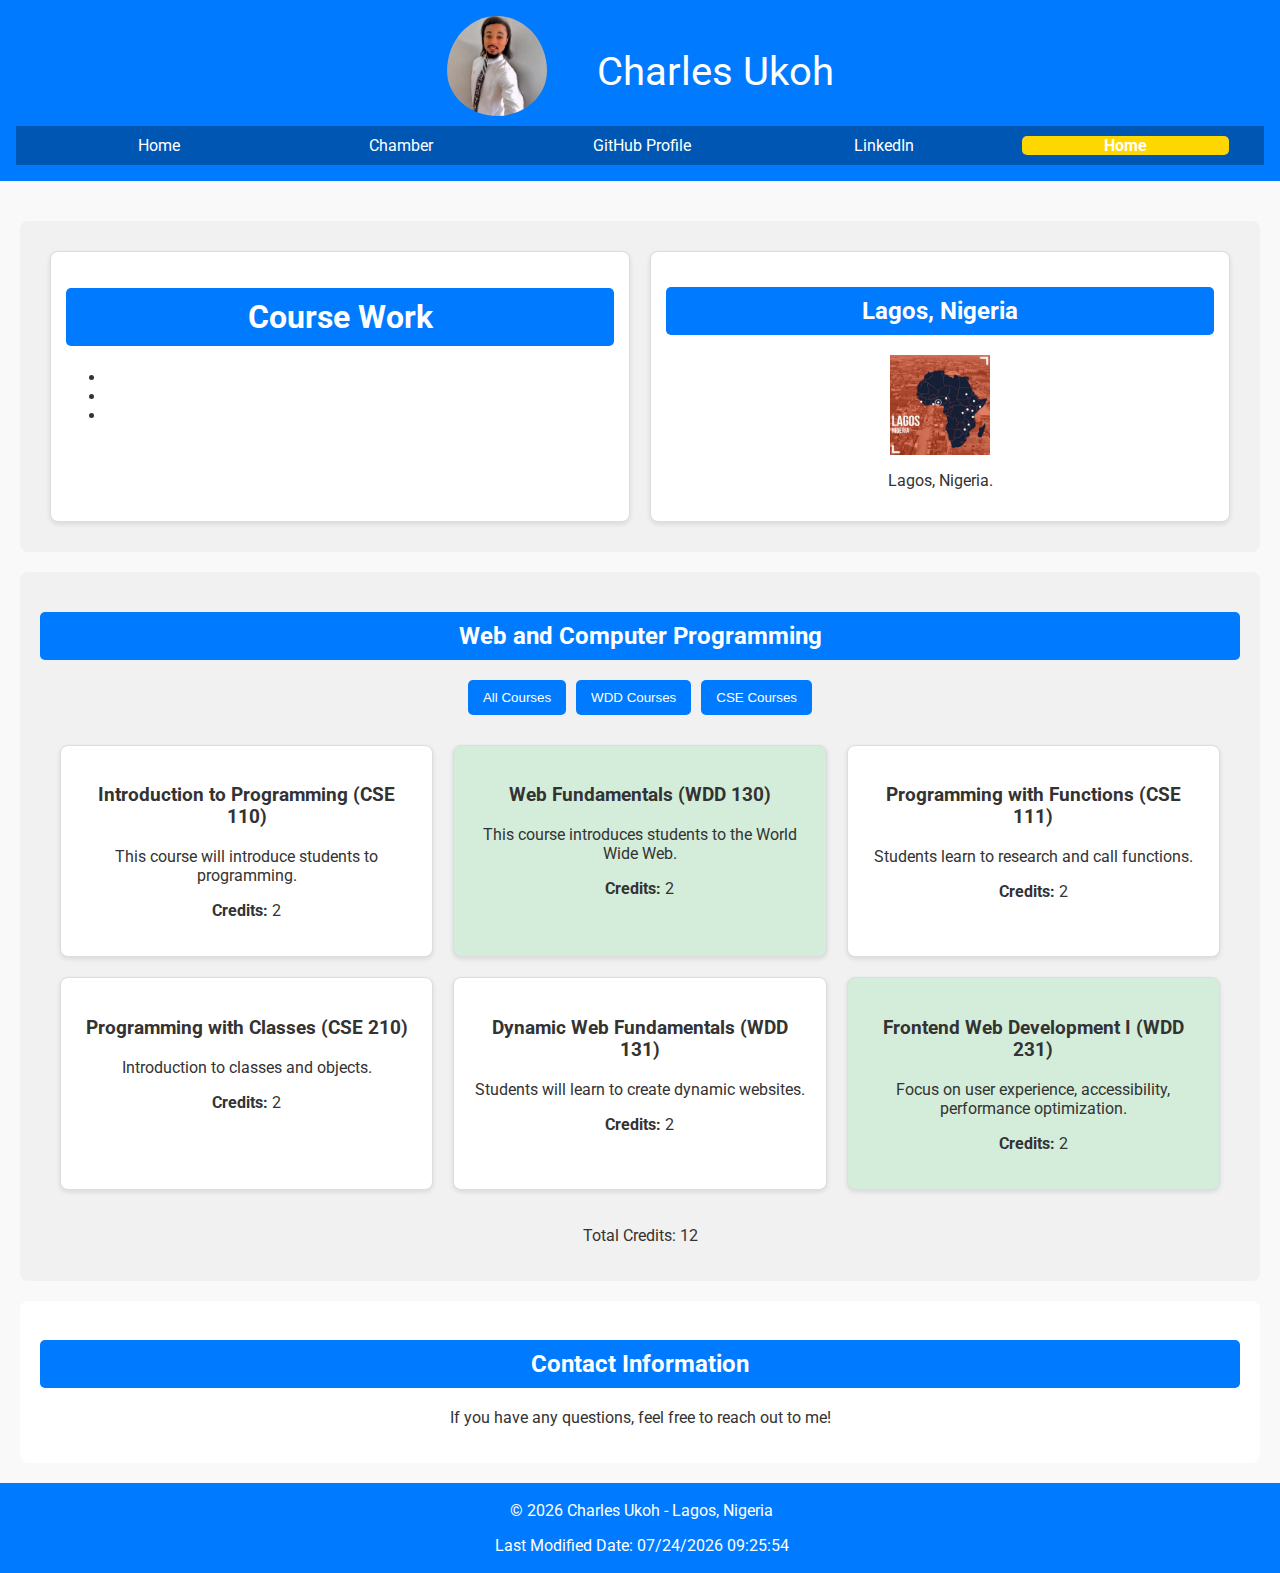
<file: index.html>
<!DOCTYPE html>
<html lang="en">
<head>
    <meta charset="UTF-8">
    <meta name="viewport" content="width=device-width, initial-scale=1.0">
    <meta name="description" content="Course Home Page for Web and Computer Programming Certificate">
    <meta name="author" content="Charles Ukoh">
    
    <!-- Open Graph Meta Tags -->
    <meta property="og:title" content="Course Work - WDD231">
    <meta property="og:type" content="website">
    <meta property="og:image" content="https://epicemrys.github.io/wdd231/images/home-lagos-nigeria.jpg">
    <meta property="og:url" content="https://epicemrys.github.io/wdd231/">

    <title>Course Work - WDD231</title>
    <link href="https://fonts.googleapis.com/css2?family=Roboto:wght@400;700&family=Open+Sans:wght@400;700&display=swap" rel="stylesheet">
    <link rel="stylesheet" href="styles/course.css">
    <link rel="icon" href="favicon.ico">
    <script src="scripts/course.js" defer></script>
</head>
<body>
    <header>
        <div class="header-content">
            <img src="images/charles-ukoh.jpg" alt="Picture of Charles Ukoh" class="profile-image">
            <span class="name">Charles Ukoh</span>
        </div>
        <nav id="navbar">
            <div class="hamburger" id="hamburger" aria-label="Toggle menu" onclick="toggleMenu()">
                &#9776; <!-- Hamburger icon -->
            </div>
            <ul class="menu" id="menu">
                <li><a href="#">Home</a></li>
                <li><a href="https://www.chamberofcommerce.com">Chamber</a></li>
                <li><a href="https://github.com/epicemrys">GitHub Profile</a></li>
                <li><a href="https://linkedin.com/in/charlesukoh">LinkedIn</a></li>
                <li><a href="#" title="Home" class="active">Home</a></li> <!-- Active link -->
            </ul>
        </nav>
    </header>

    <main>
        <section class="flex-container">
            <div class="course-work-container">
                <h1>Course Work</h1>
                <ul>
                    <li></li>
                    <li></li>
                    <li></li>
                </ul>
            </div>

            <div class="lagos-container">
                <h2>Lagos, Nigeria</h2>
                <img src="images/lagos-nigeria.jpg" alt="Beautiful view of Lagos, Nigeria" class="lagos-image">
                <p>Lagos, Nigeria.</p>
            </div>
        </section>
        
        <section>
            <h2>Web and Computer Programming</h2>
            <div id="filter-buttons">
                <button onclick="filterCourses('all')">All Courses</button>
                <button onclick="filterCourses('WDD')">WDD Courses</button>
                <button onclick="filterCourses('CSE')">CSE Courses</button>
            </div>
            <div id="course-list"></div>
            <p id="total-credits"></p>
        </section>

        <section class="footer-info">
            <h2>Contact Information</h2>
            <p>If you have any questions, feel free to reach out to me!</p>
        </section>
    </main>

    <footer>
        <p>&copy; <span id="currentyear"></span> Charles Ukoh - Lagos, Nigeria</p>
        <p id="lastModifiedLabel">Last Modified Date: <span id="lastModified"></span></p>
    </footer>

    <!-- Modal for displaying course details -->
    <dialog id="course-details"></dialog>
</body>
</html>
</file>
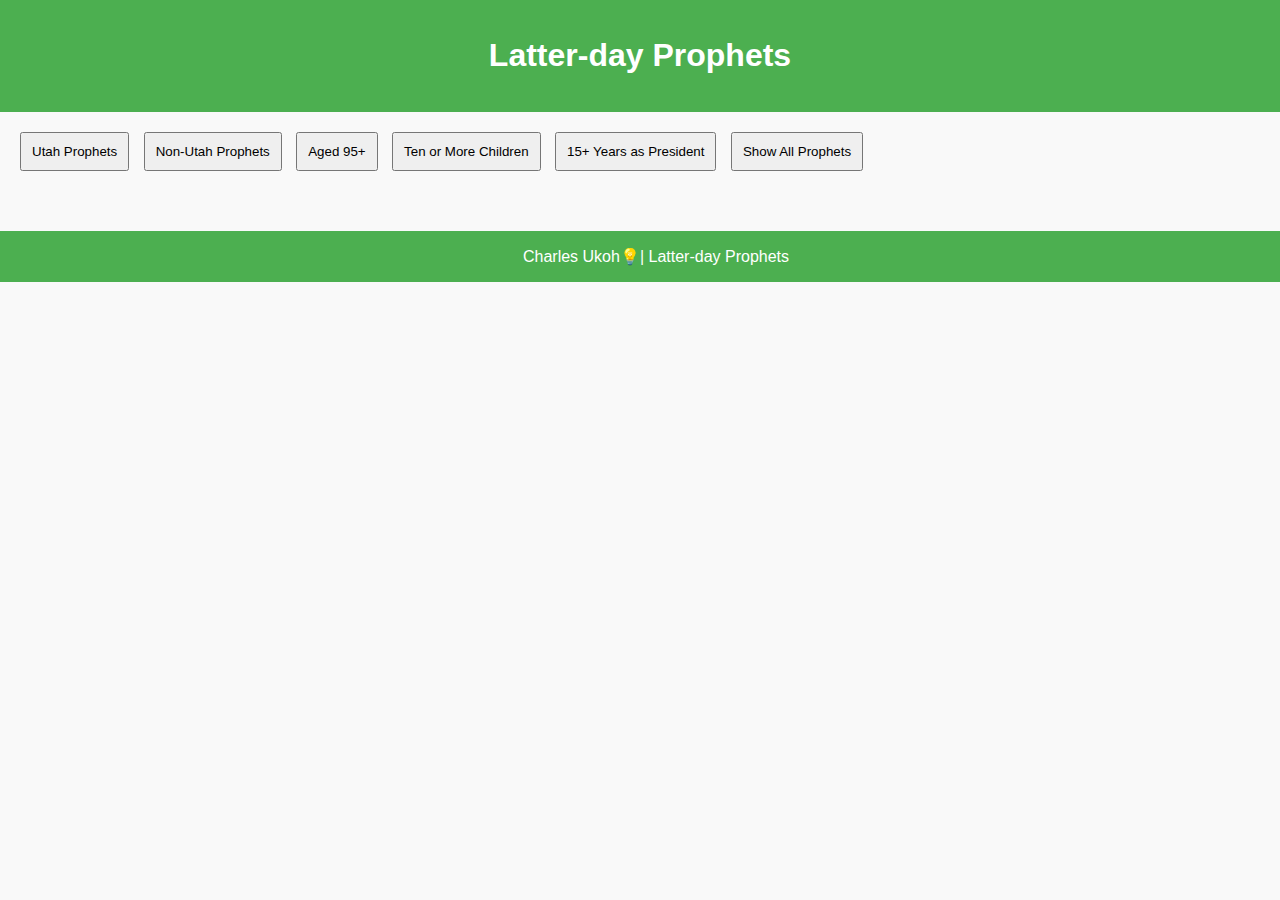
<file: prophets.html>
<!DOCTYPE html>
<html lang="en">
<head>
    <meta charset="UTF-8">
    <meta name="viewport" content="width=device-width, initial-scale=1.0">
    <title>Latter-day Prophets</title>
    <link rel="stylesheet" href="styles/prophets.css">
</head>
<body>
    <header>
        <h1>Latter-day Prophets</h1>
    </header>
    <main>
        <div id="filter-buttons">
            <button id="utah-prophets">Utah Prophets</button>
            <button id="non-utah-prophets">Non-Utah Prophets</button>
            <button id="age-95">Aged 95+</button>
            <button id="ten-children">Ten or More Children</button>
            <button id="long-serving">15+ Years as President</button>
        </div>
        <div id="cards"></div>
    </main>
    <footer>
        Charles Ukoh💡| Latter-day Prophets
    </footer>
    <script src="scripts/prophets.js"></script>
</body>
</html>
</file>
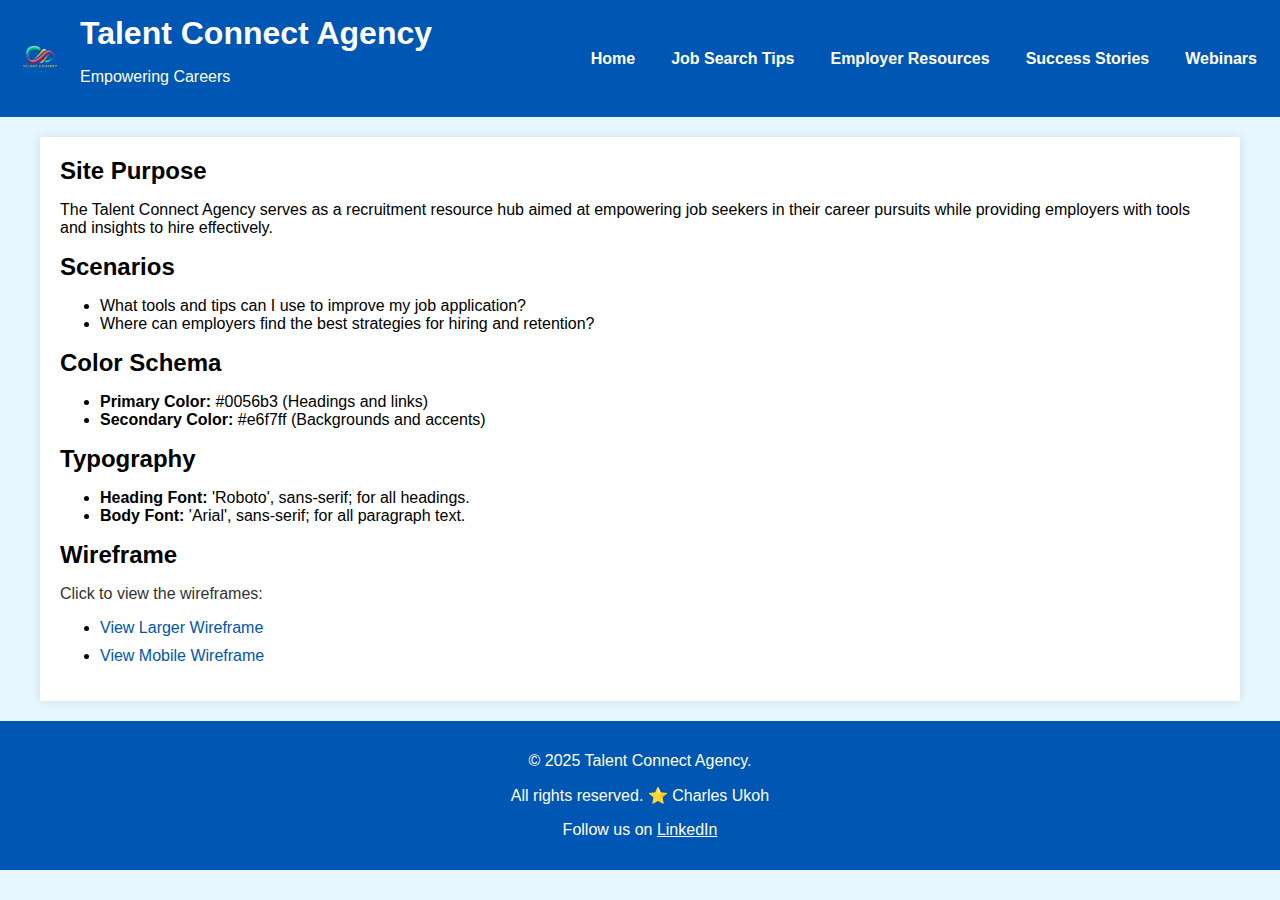
<file: tca.html>
<!DOCTYPE html>
<html lang="en">
<head>
    <meta charset="UTF-8">
    <meta http-equiv="X-UA-Compatible" content="IE=edge">
    <meta name="viewport" content="width=device-width, initial-scale=1.0">
    <meta name="description" content="Talent Connect Agency offers resources for job seekers and employers to empower careers.">
    <title>Talent Connect Agency</title>
    <link rel="icon" href="images/tca.png" type="image/png">
    <link rel="stylesheet" href="styles/tca.css">
    
</head>
<body>
    <header class="header">
        <div class="header-content">
            <img src="images/tca.png" alt="Talent Connect Agency Logo" class="logo">
            <div>
                <h1>Talent Connect Agency</h1>
                <p>Empowering Careers</p>
            </div>
        </div>
        <nav class="nav" aria-label="Main navigation">
            <button class="menu-toggle" aria-label="Toggle navigation menu">&#9776;</button>
            <div class="nav-links" id="nav-links">
                <a href="tca.html" class="active">Home</a> <!-- Wayfinding current page -->
                <a href="tca.html">Job Search Tips</a>
                <a href="tca.html">Employer Resources</a>
                <a href="tca.html">Success Stories</a>
                <a href="tca.html">Webinars</a>
            </div>
        </nav>
    </header>

    <div class="container">
        <main>
            <section id="overview">
                <h2>Site Purpose</h2>
                <p>The Talent Connect Agency serves as a recruitment resource hub aimed at empowering job seekers in their career pursuits while providing employers with tools and insights to hire effectively.</p>
            </section>

            <section id="scenarios">
                <h2>Scenarios</h2>
                <ul>
                    <li>What tools and tips can I use to improve my job application?</li>
                    <li>Where can employers find the best strategies for hiring and retention?</li>
                </ul>
            </section>

            <section id="color-schema">
                <h2>Color Schema</h2>
                <ul>
                    <li><strong>Primary Color:</strong> #0056b3 (Headings and links)</li>
                    <li><strong>Secondary Color:</strong> #e6f7ff (Backgrounds and accents)</li>
                </ul>
            </section>

            <section id="typography">
                <h2>Typography</h2>
                <ul>
                    <li><strong>Heading Font:</strong> 'Roboto', sans-serif; for all headings.</li>
                    <li><strong>Body Font:</strong> 'Arial', sans-serif; for all paragraph text.</li>
                </ul>
            </section>

            <section id="wireframe">
                <h2>Wireframe</h2>
                <p>Click to view the wireframes:</p>
                <ul>
                    <li><a href="images/tca-wireframe-large.png" target="_blank">View Larger Wireframe</a></li>
                    <li><a href="images/tca-wireframe-mobile.png" target="_blank">View Mobile Wireframe</a></li>
                </ul>
            </section>
        </main>
    </div>

    <footer>
        <p>&copy; 2025 Talent Connect Agency.</p>
        <p>All rights reserved. ⭐ Charles Ukoh</p>
        <p>Follow us on <a href="#">LinkedIn</a></p>
    </footer>
    
    <script src="scripts/tca.js"></script>
</body>
</html>
</file>
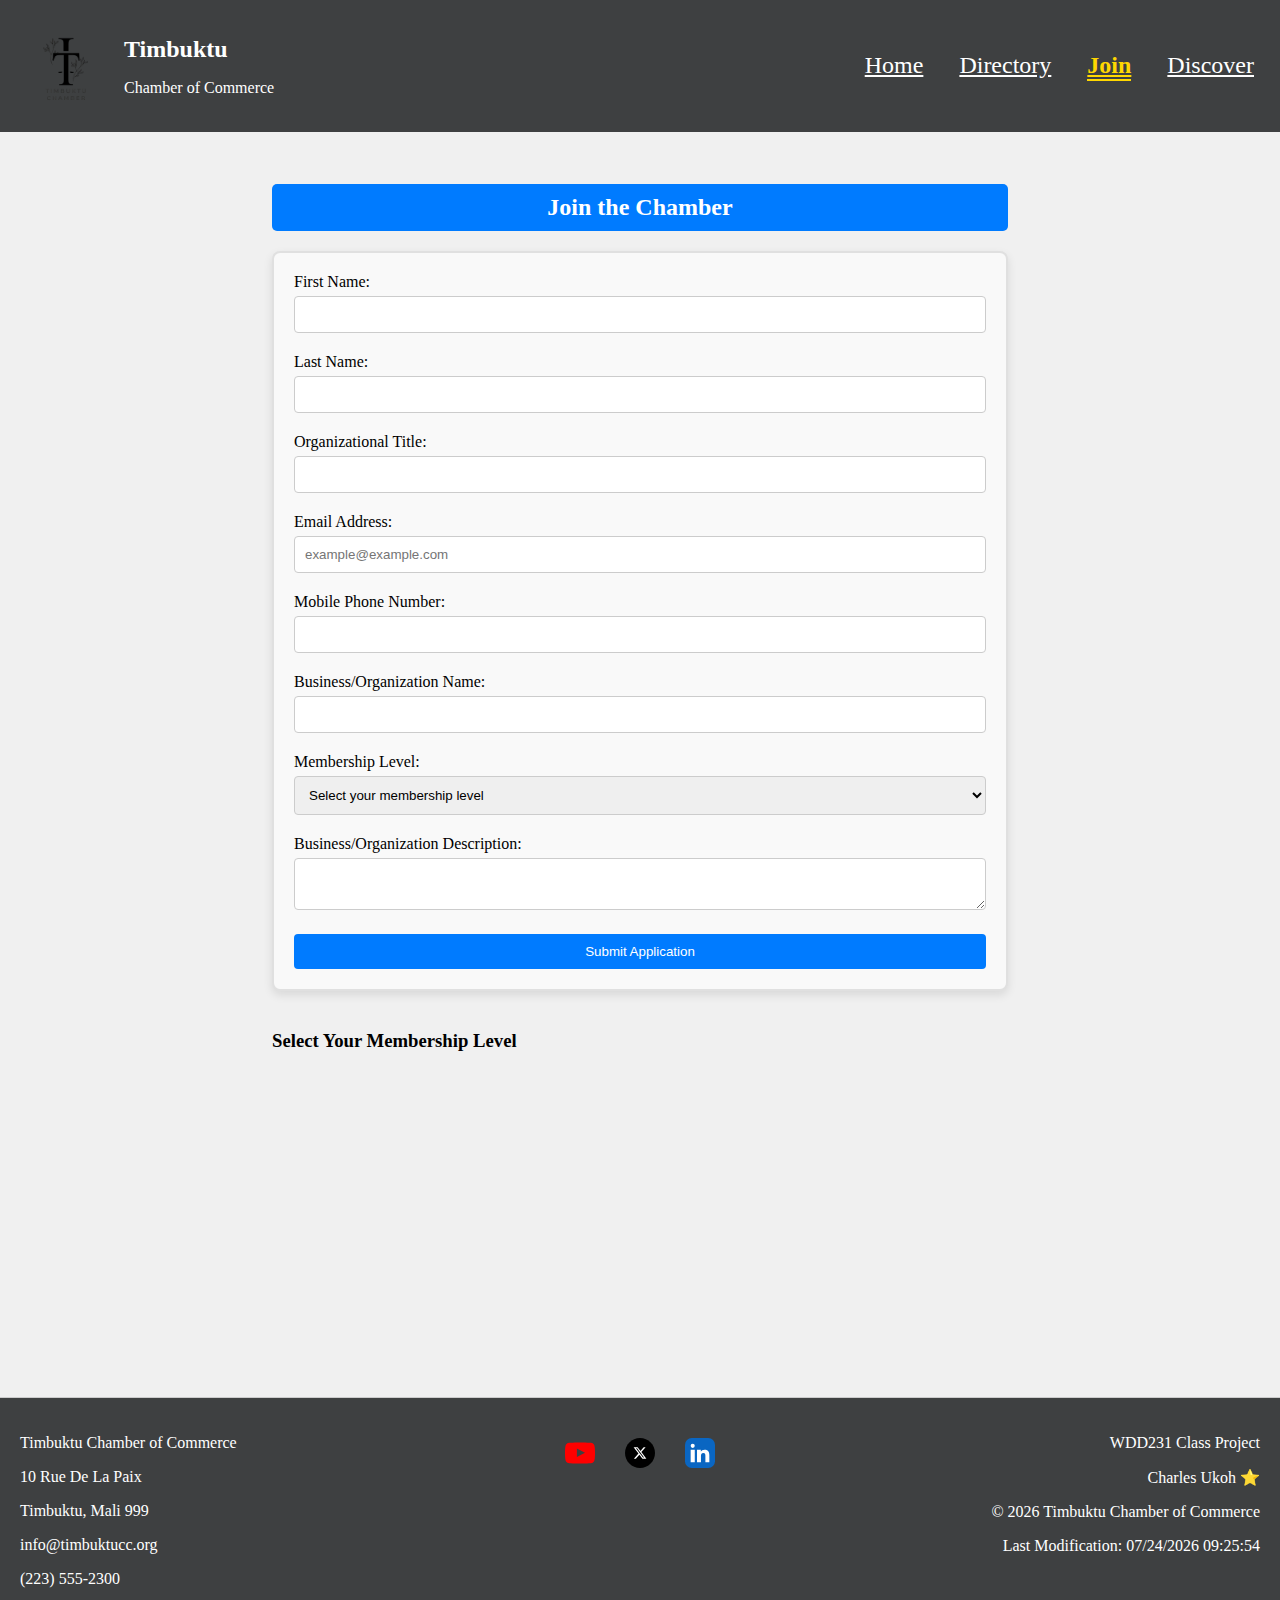
<file: chamber/join.html>
<!DOCTYPE html>
<html lang="en">
<head>
    <meta charset="UTF-8">
    <meta name="viewport" content="width=device-width, initial-scale=1.0">
    <title>Join the Timbuktu Chamber of Commerce</title>
    <meta name="author" content="Charles Ukoh">
    <meta name="description" content="Join the Timbuktu Chamber of Commerce to connect with local businesses, access resources, and take advantage of networking opportunities. Become a member today!">
    
    <!-- Facebook Meta Tags -->
    <meta property="og:title" content="Join the Timbuktu Chamber of Commerce">
    <meta property="og:type" content="website">
    <meta property="og:image" content="https://epicemrys.github.io/wdd231/chamber/images/Timbuktu">
    <meta property="og:url" content="https://epicemrys.github.io/wdd231/chamber/join.html">
    
    <link rel="stylesheet" href="styles/chamber.css">
    <link rel="stylesheet" href="styles/join.css">
    <link rel="icon" href="images/timbuktu.png" type="image/png">
    <script src="scripts/join.js" defer></script>
</head>
<body>
    <header class="header">
        <div class="header-content">
            <img src="images/timbuktu-logo.png" alt="Timbuktu Chamber of Commerce Logo" class="logo">
            <div>
                <h1>Timbuktu</h1>
                <p>Chamber of Commerce</p>
            </div>
        </div>
        <nav class="nav" aria-label="Main navigation">
            <button class="menu-toggle" aria-label="Toggle navigation menu">&#9776;</button>
                <a href="#">Home</a>
                <a href="#">Directory</a>
                <a href="#" class="active">Join</a>
                <a href="#">Discover</a>
        </nav>
    </header>

    <main>
        <h2>Join the Chamber</h2>
        <form action="thankyou.html" method="get">
            <div>
                <label for="first-name">First Name:</label>
                <input type="text" id="first-name" name="first-name" title="First Name" required autocomplete="given-name" />
            </div>
            <div>
                <label for="last-name">Last Name:</label>
                <input type="text" id="last-name" name="last-name" title="Last Name" required autocomplete="family-name" />
            </div>
            <div>
                <label for="org-title">Organizational Title:</label>
                <input type="text" id="org-title" name="org-title" title="Organizational Title" required autocomplete="organization-title" pattern="[A-Za-z- ]{7,}" />
            </div>
            <div>
                <label for="email">Email Address:</label>
                <input type="email" id="email" name="email" title="Email Address" required autocomplete="email" placeholder="example@example.com" />
            </div>
            <div>
                <label for="phone">Mobile Phone Number:</label>
                <input type="tel" id="phone" name="phone" title="Mobile Phone Number" required autocomplete="tel" />
            </div>
            <div>
                <label for="business-name">Business/Organization Name:</label>
                <input type="text" id="business-name" name="business-name" title="Business Name" required autocomplete="organization" />
            </div>
            <div>
                <label for="membership-level">Membership Level:</label>
                <select id="membership-level" name="membership-level" title="Membership Level" required>
                    <option value="" disabled selected>Select your membership level</option>
                    <option value="np">NP Membership - Non-Profit Organizations (No Fee)</option>
                    <option value="bronze">Bronze Membership</option>
                    <option value="silver">Silver Membership</option>
                    <option value="gold">Gold Membership</option>
                </select>
            </div>
            <div>
                <label for="description">Business/Organization Description:</label>
                <textarea id="description" name="description" title="Business Description"></textarea>
            </div>
            <input type="hidden" name="timestamp" id="timestamp" value="" />
            <button type="submit">Submit Application</button>
        </form>

        <section class="membership-cards">
            <h3>Select Your Membership Level</h3>
            <div class="card" id="np-card">
                <h4>NP Membership</h4>
                <p>Non-profit organizations with no fee.</p>
                <button onclick="openModal('npModal')">Learn More</button>
            </div>
            <div class="card" id="bronze-card">
                <h4>Bronze Membership</h4>
                <p>Basic membership level.</p>
                <button onclick="openModal('bronzeModal')">Learn More</button>
            </div>
            <div class="card" id="silver-card">
                <h4>Silver Membership</h4>
                <p>Intermediate membership level.</p>
                <button onclick="openModal('silverModal')">Learn More</button>
            </div>
            <div class="card" id="gold-card">
                <h4>Gold Membership</h4>
                <p>Premium membership level.</p>
                <button onclick="openModal('goldModal')">Learn More</button>
            </div>
        </section>
    </main>

    <footer class="footer">
        <div class="footer-left">
            <p>Timbuktu Chamber of Commerce</p>
            <p>10 Rue De La Paix</p>
            <p>Timbuktu, Mali 999</p>
            <p>info@timbuktucc.org</p>
            <p>(223) 555-2300</p>
        </div>
        <div class="footer-center social-icons">
            <a href="https://www.youtube.com" target="_blank" aria-label="Visit our YouTube channel">
                <img src="images/youtube-icon.svg" alt="YouTube Icon" class="icon-youtube">
            </a>
            <a href="https://twitter.com" target="_blank" aria-label="Visit our Twitter page">
                <img src="images/x-icon.svg" alt="Twitter Icon" class="icon-twitter">
            </a>
            <a href="https://www.linkedin.com" target="_blank" aria-label="Visit our LinkedIn">
                <img src="images/linkedin-icon.svg" alt="LinkedIn Icon" class="icon-linkedin">
            </a>
        </div>
        <div class="footer-right">
            <p>WDD231 Class Project</p>
            <p>Charles Ukoh ⭐</p>
            <p>&copy; <span id="current-year"></span> Timbuktu Chamber of Commerce</p>
            <p>Last Modification: <span id="last-modification"></span></p>
        </div>
    </footer>

    <!-- Modal structure for membership information -->
    <div id="npModal" class="modal">
        <div class="modal-content">
            <span class="close" onclick="closeModal('npModal')">&times;</span>
            <h2>NP Membership Benefits</h2>
            <p>Details about NP Membership.</p>
        </div>
    </div>
    <div id="bronzeModal" class="modal">
        <div class="modal-content">
            <span class="close" onclick="closeModal('bronzeModal')">&times;</span>
            <h2>Bronze Membership Benefits</h2>
            <p>Details about Bronze Membership.</p>
        </div>
    </div>
    <div id="silverModal" class="modal">
        <div class="modal-content">
            <span class="close" onclick="closeModal('silverModal')">&times;</span>
            <h2>Silver Membership Benefits</h2>
            <p>Details about Silver Membership.</p>
        </div>
    </div>
    <div id="goldModal" class="modal">
        <div class="modal-content">
            <span class="close" onclick="closeModal('goldModal')">&times;</span>
            <h2>Gold Membership Benefits</h2>
            <p>Details about Gold Membership.</p>
        </div>
    </div>
</body>
</html>
</file>
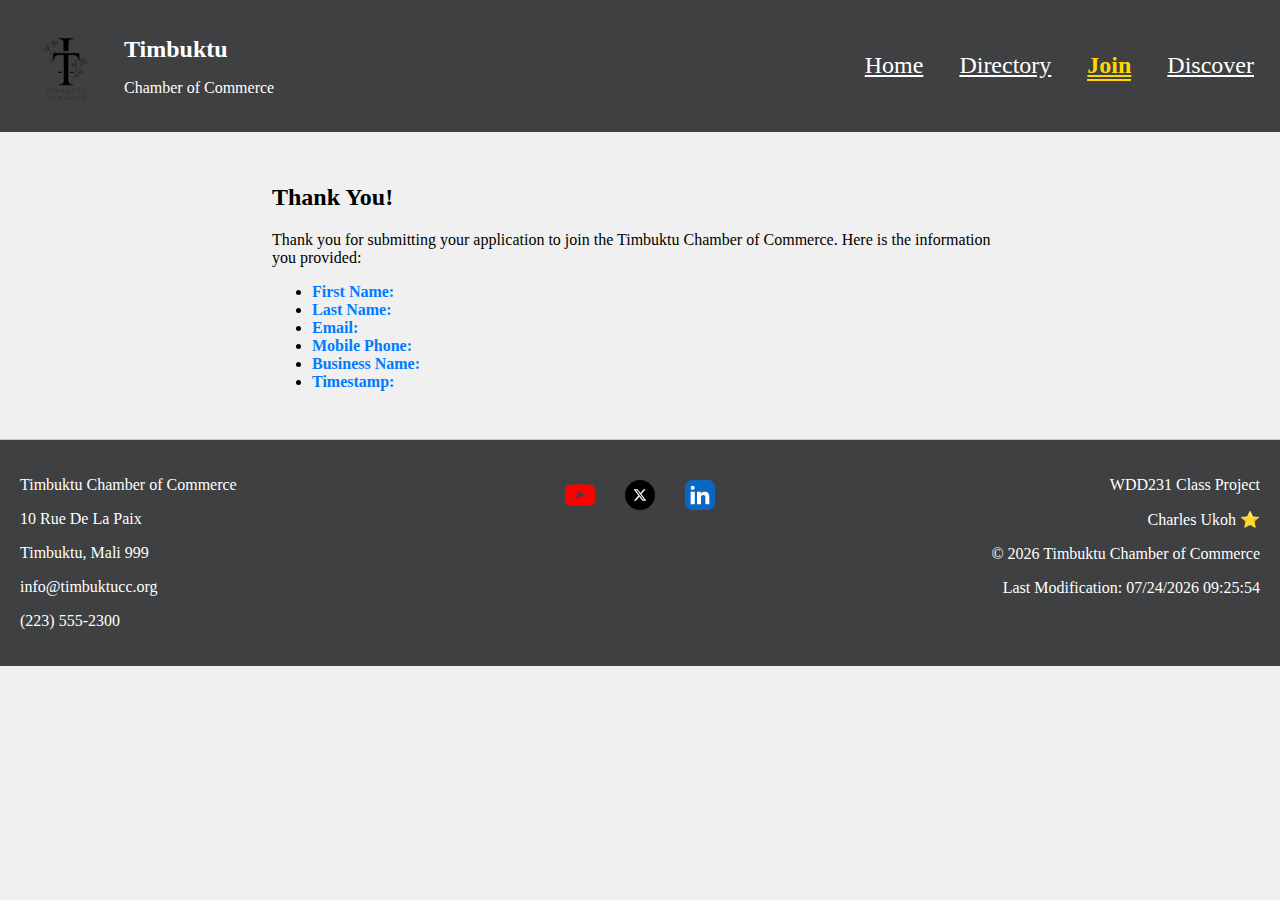
<file: chamber/thankyou.html>
<!DOCTYPE html>
<html lang="en">
<head>
    <meta charset="UTF-8">
    <meta name="viewport" content="width=device-width, initial-scale=1.0">
    <title>Thank You for Joining</title>
    <link rel="stylesheet" href="styles/chamber.css">
    <link rel="stylesheet" href="styles/thankyou.css">
    <link rel="icon" href="images/timbuktu.png" type="image/png">
</head>
<body>
    <header class="header" role="banner">
        <div class="header-content">
            <img src="images/timbuktu-logo.png" alt="Timbuktu Chamber of Commerce Logo" class="logo">
            <div>
                <h1>Timbuktu</h1>
                <p>Chamber of Commerce</p>
            </div>
        </div>
        <nav class="nav" aria-label="Main navigation">
            <button class="menu-toggle" aria-label="Toggle navigation menu">&#9776;</button>
            <a href="#">Home</a>
            <a href="#">Directory</a>
            <a href="#" class="active">Join</a>
            <a href="#">Discover</a>
        </nav>
    </header>

    <main>
        <h2>Thank You!</h2>
        <p>Thank you for submitting your application to join the Timbuktu Chamber of Commerce. Here is the information you provided:</p>

        <ul>
            <li><strong>First Name:</strong> <span id="display-first-name"></span></li>
            <li><strong>Last Name:</strong> <span id="display-last-name"></span></li>
            <li><strong>Email:</strong> <span id="display-email"></span></li>
            <li><strong>Mobile Phone:</strong> <span id="display-mobile"></span></li>
            <li><strong>Business Name:</strong> <span id="display-business-name"></span></li>
            <li><strong>Timestamp:</strong> <span id="display-timestamp"></span></li>
        </ul>
    </main>

    <footer class="footer">
        <div class="footer-left">
            <p>Timbuktu Chamber of Commerce</p>
            <p>10 Rue De La Paix</p>
            <p>Timbuktu, Mali 999</p>
            <p>info@timbuktucc.org</p>
            <p>(223) 555-2300</p>
        </div>
        <div class="footer-center social-icons">
            <a href="https://www.youtube.com" target="_blank" aria-label="Visit our YouTube channel">
                <img src="images/youtube-icon.svg" alt="YouTube Icon" class="icon-youtube">
            </a>
            <a href="https://twitter.com" target="_blank" aria-label="Visit our Twitter page">
                <img src="images/x-icon.svg" alt="Twitter Icon" class="icon-twitter">
            </a>
            <a href="https://www.linkedin.com" target="_blank" aria-label="Visit our LinkedIn">
                <img src="images/linkedin-icon.svg" alt="LinkedIn Icon" class="icon-linkedin">
            </a>
        </div>
        <div class="footer-right">
            <p>WDD231 Class Project</p>
            <p>Charles Ukoh ⭐</p>
            <p>&copy; <span id="current-year"></span> Timbuktu Chamber of Commerce</p>
            <p>Last Modification: <span id="last-modification"></span></p>
        </div>
    </footer>

    <script>
        const urlParams = new URLSearchParams(window.location.search);

        // Display submitted data
        document.getElementById('display-first-name').textContent = urlParams.get('first-name');
        document.getElementById('display-last-name').textContent = urlParams.get('last-name');
        document.getElementById('display-email').textContent = urlParams.get('email');
        document.getElementById('display-mobile').textContent = urlParams.get('phone');
        document.getElementById('display-business-name').textContent = urlParams.get('business-name');
        document.getElementById('display-timestamp').textContent = urlParams.get('timestamp');

         // Set last modification date
        document.getElementById('last-modification').innerText = document.lastModified;
        // Set the current year
        document.getElementById('current-year').innerText = new Date().getFullYear();

        // Menu toggle functionality
        const menuToggle = document.querySelector('.menu-toggle');
        const nav = document.querySelector('.nav');

        menuToggle.addEventListener('click', function() {
            nav.classList.toggle('show');
            this.textContent = nav.classList.contains('show') ? '✖ Close' : '☰ Menu'; // Toggle label
        });
    </script>
</body>
</html>
</file>
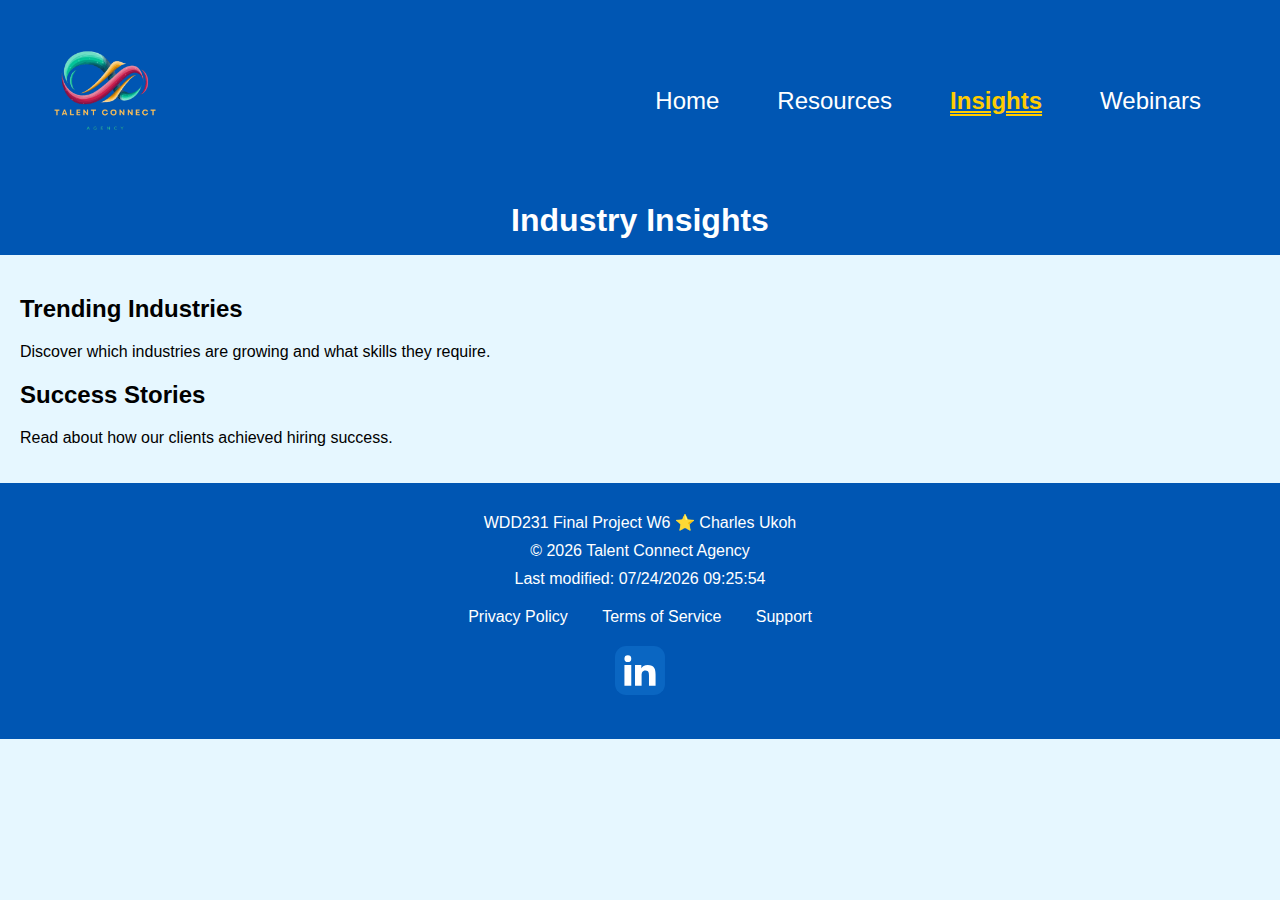
<file: projectw6/insights.html>
<!DOCTYPE html>
<html lang="en">
<head>
    <meta charset="UTF-8">
    <meta name="viewport" content="width=device-width, initial-scale=1.0">
    <meta title="Insights | Recruitment Resource Hub">
    <meta name="description" content="Get insights on industry trends, skills in demand, and success stories.">
    <meta http-equiv="X-UA-Compatible" content="IE=edge">
  
    <link rel="stylesheet" href="styles/talentconnect.css">
    <link rel="icon" href="images/tca-logo-fav.webp" type="image/webp">
   
    <title>Insights | Recruitment Resource Hub</title>

    <!-- Meta Tags -->
    <meta property="og:title" content="Talent Connect Agency - Empowering Careers">
    <meta property="og:type" content="website">
    <meta property="og:image" content="https://epicemrys.github.io/wdd231/projectw6/images/talent-connect-logo">
    <meta property="og:url" content="https://epicemrys.github.io/wdd231/projectw6/talentconnect.html">
</head>

<body>
    <header>
        <div class="header-container">
            <div class="logo">
                <img src="images/tca.png" alt="Talent Connect Agency Logo" loading="lazy">
            </div>
            <nav class="nav" aria-label="Main navigation">
                <button class="menu-toggle" aria-label="Toggle navigation menu">&#9776;</button>
                <ul class="nav-links">
                    <li><a href="talentconnect.html">Home</a></li> 
                    <li><a href="resources.html">Resources</a></li> 
                    <li><a href="insights.html" class="active">Insights</a></li> <!--Wayfinding current page-->
                    <li><a href="webinars.html">Webinars</a></li>
                </ul>
            </nav>
        </div>
        <h1>Industry Insights</h1>
    </header>
    <main>
        <section>
            <h2>Trending Industries</h2>
            <p>Discover which industries are growing and what skills they require.</p>
        </section>
        <section>
            <h2>Success Stories</h2>
            <p>Read about how our clients achieved hiring success.</p>
        </section>
    </main>
    <footer class="footer">
        <div class="footer-content">
            <p>WDD231 Final Project W6 ⭐ Charles Ukoh </p>
            <p>&copy; <span id="current-year"></span> Talent Connect Agency</p>
            <p>Last modified: <span id="last-modification"></span></p>
            <div class="footer-links">
                <a href="#">Privacy Policy</a>
                <a href="#">Terms of Service</a>
                <a href="#">Support</a>
            </div>
            <div class="social-icons">
                <a href="https://www.linkedin.com/company/talent-connect-agency" target="_blank" aria-label="Visit our LinkedIn">
                    <img src="images/linkedin-icon.svg" alt="LinkedIn Icon" class="icon-linkedin">
                </a>
            </div>
        </div>
    </footer>
    <script src="scripts/talentconnect.js" type="module"></script>
</body>
</html>
</file>
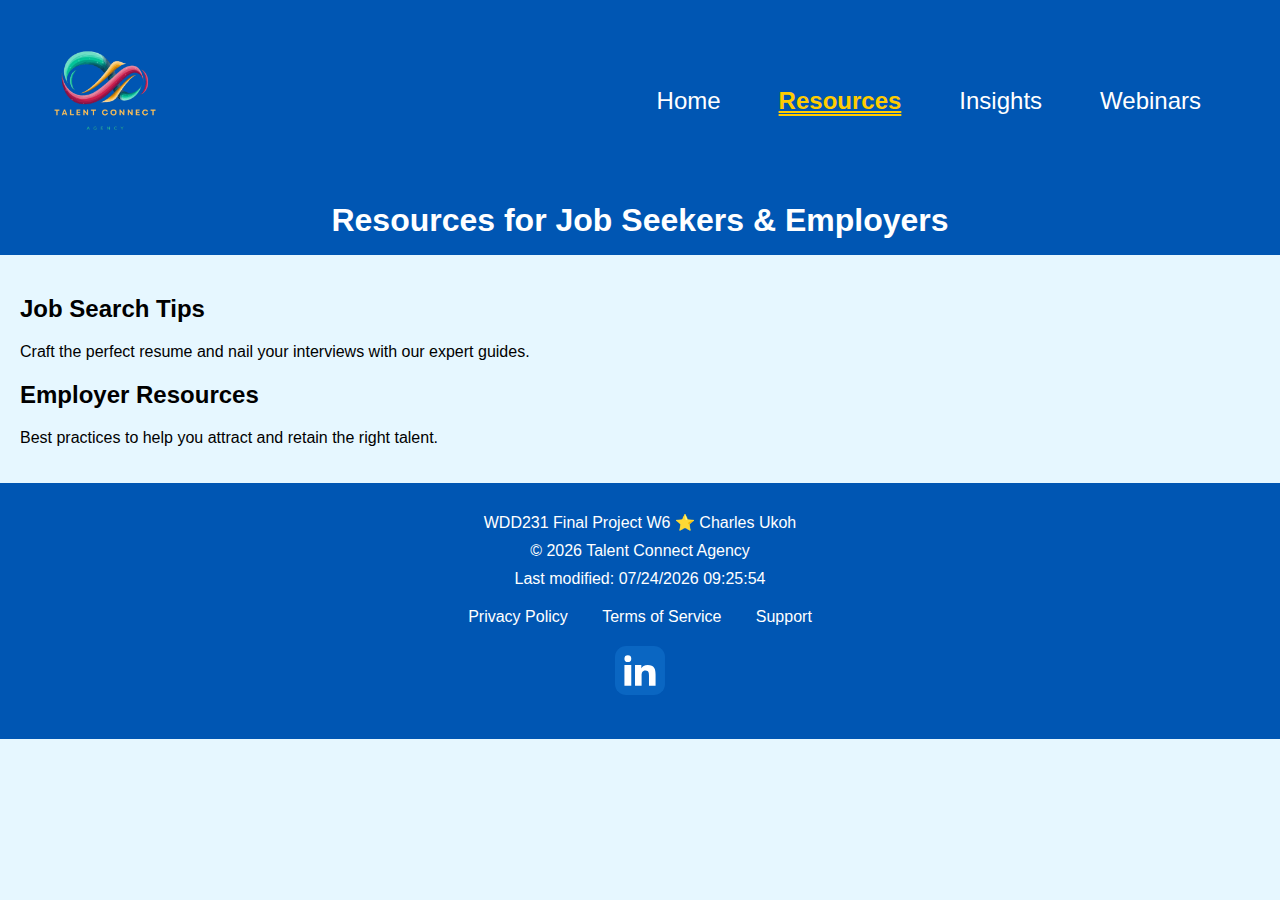
<file: projectw6/resources.html>
<!DOCTYPE html>
<html lang="en">
<head>
    <meta charset="UTF-8">
    <meta name="viewport" content="width=device-width, initial-scale=1.0">
    <meta title="Resources | Recruitment Resource Hub">
    <meta name="description" content="Explore resources for job seekers and employers, including tips, best practices, opportunities and more.">
    <meta http-equiv="X-UA-Compatible" content="IE=edge">
  
    <link rel="stylesheet" href="styles/talentconnect.css">
    <link rel="icon" href="images/tca-logo-fav.webp" type="image/webp">
   
    <title>Resources | Recruitment Resource Hub</title>

    <!-- Meta Tags -->
    <meta property="og:title" content="Talent Connect Agency - Empowering Careers">
    <meta property="og:type" content="website">
    <meta property="og:image" content="https://epicemrys.github.io/wdd231/projectw6/images/talent-connect-logo">
    <meta property="og:url" content="https://epicemrys.github.io/wdd231/projectw6/talentconnect.html">
</head>

<body>
    <header>
        <div class="header-container">
            <div class="logo">
                <img src="images/tca.png" alt="Talent Connect Agency Logo" loading="lazy">
            </div>
            <nav class="nav" aria-label="Main navigation">
                <button class="menu-toggle" aria-label="Toggle navigation menu">&#9776;</button>
                <ul class="nav-links">
                    <li><a href="talentconnect.html">Home</a></li> 
                    <li><a href="resources.html" class="active">Resources</a></li> <!--Wayfinding current page-->
                    <li><a href="insights.html">Insights</a></li>
                    <li><a href="webinars.html">Webinars</a></li>
                </ul>
            </nav>
        </div>
        <h1>Resources for Job Seekers & Employers</h1>
    </header>
    <main>
        <section>
            <h2>Job Search Tips</h2>
            <p>Craft the perfect resume and nail your interviews with our expert guides.</p>
        </section>
        <section>
            <h2>Employer Resources</h2>
            <p>Best practices to help you attract and retain the right talent.</p>
        </section>
    </main>
    <footer class="footer">
        <div class="footer-content">
            <p>WDD231 Final Project W6 ⭐ Charles Ukoh </p>
            <p>&copy; <span id="current-year"></span> Talent Connect Agency</p>
            <p>Last modified: <span id="last-modification"></span></p>
            <div class="footer-links">
                <a href="#">Privacy Policy</a>
                <a href="#">Terms of Service</a>
                <a href="#">Support</a>
            </div>
            <div class="social-icons">
                <a href="https://www.linkedin.com/company/talent-connect-agency" target="_blank" aria-label="Visit our LinkedIn">
                    <img src="images/linkedin-icon.svg" alt="LinkedIn Icon" class="icon-linkedin">
                </a>
            </div>
        </div>
    </footer>
    <script src="scripts/talentconnect.js" type="module"></script>
</body>
</html>
</file>
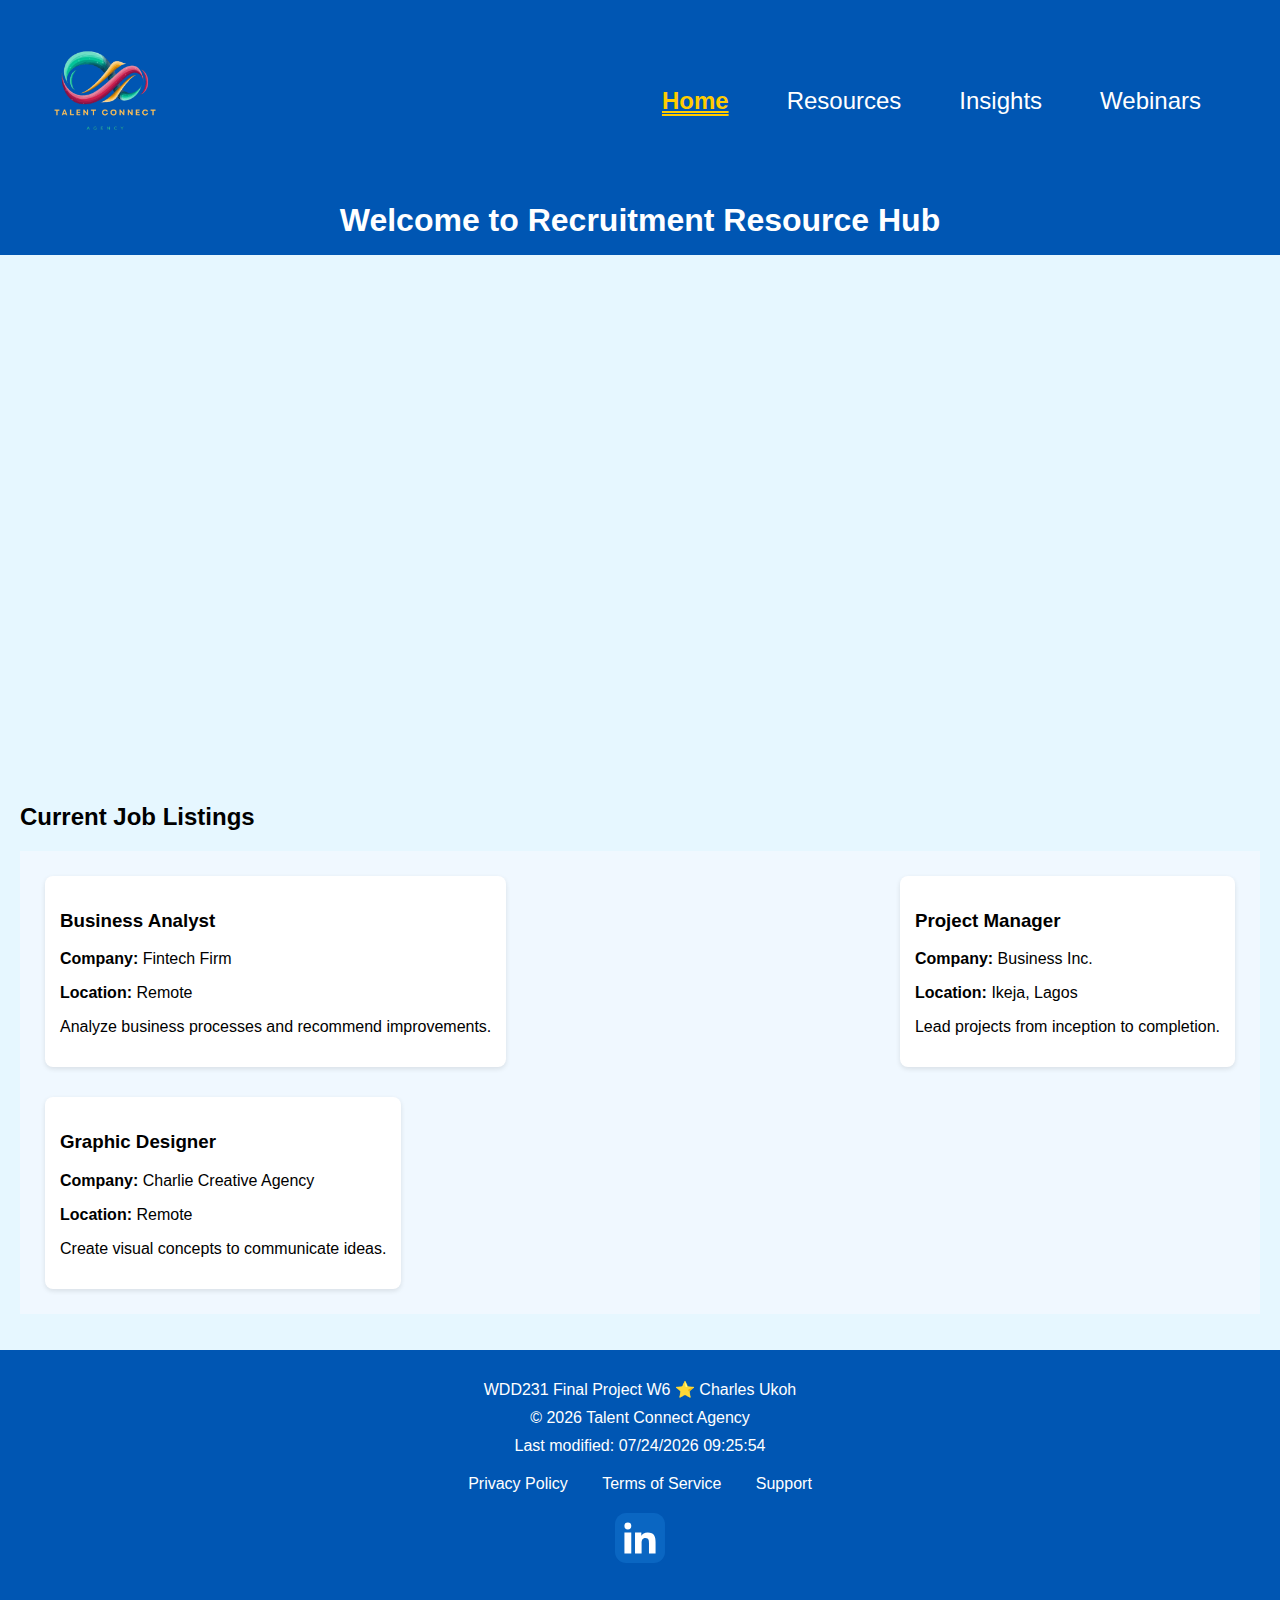
<file: projectw6/talentconnect.html>
<!DOCTYPE html>
<html lang="en">
<head>
    <meta charset="UTF-8">
    <meta name="viewport" content="width=device-width, initial-scale=1.0">
    <meta title="Home | Recruitment Resource Hub">
    <meta name="description" content="Welcome to the Recruitment Resource Hub. Your portal for job seekers and employers with tips, insights, and resources.">
    <meta http-equiv="X-UA-Compatible" content="IE=edge">
  
    <link rel="stylesheet" href="styles/talentconnect.css">
    <link rel="icon" href="images/tca-logo-fav.webp" type="image/webp">
    <script src="scripts/talentconnect.js" defer></script>
    <title>Home | Recruitment Resource Hub</title>

    <!-- Meta Tags -->
    <meta property="og:title" content="Talent Connect Agency - Empowering Careers">
    <meta property="og:type" content="website">
    <meta property="og:image" content="https://epicemrys.github.io/wdd231/projectw6/images/talent-connect-logo">
    <meta property="og:url" content="https://epicemrys.github.io/wdd231/projectw6/talentconnect.html">
</head>

<body>
    <header>
        <div class="header-container">
            <div class="logo">
                <img src="images/tca.png" alt="Talent Connect Agency Logo" loading="lazy">
            </div>
            <nav class="nav" aria-label="Main navigation">
                <button class="menu-toggle" aria-label="Toggle navigation menu">&#9776;</button>
                <ul class="nav-links">
                    <li><a href="talentconnect.html" class="active">Home</a></li> <!--Wayfinding current page-->
                    <li><a href="resources.html">Resources</a></li>
                    <li><a href="insights.html">Insights</a></li>
                    <li><a href="webinars.html">Webinars</a></li>
                </ul>
            </nav>
        </div>
        <h1>Welcome to Recruitment Resource Hub</h1> 
    </header>
    <main>
        <div class="card-container">
            <div class="card" id="job-search-tips-card">
                <h3>Job Search Tips</h3>
                <p>Get the latest articles and guides on crafting the perfect resume and preparing for your interviews.</p>
                <a href="#" data-modal="job-search-tips-modal">Learn More</a>
            </div>
            <div class="card" id="industry-insights-card">
                <h3>Industry Insights</h3>
                <p>Stay updated with trends, in-demand skills, and employment news to align your career goals.</p>
                <a href="#" data-modal="industry-insights-modal">Learn More</a>
            </div>
            <div class="card" id="employer-resources-card">
                <h3>Employer Resources</h3>
                <p>Explore best practices for recruitment and employee retention.</p>
                <a href="#" data-modal="employer-resources-modal">Learn More</a>
            </div>
            <div class="card" id="success-stories-card">
                <h3>Success Stories</h3>
                <p>Read about successful placements and testimonials from satisfied job seekers and employers.</p>
                <a href="#" data-modal="success-stories-modal">Learn More</a>
            </div>
        </div>

        <h2>Current Job Listings</h2>
        <div id="job-listings" class="spotlight-container"></div>
    </main>

    <!-- Modals -->
    <div class="modal" id="job-search-tips-modal">
        <div class="modal-content">
            <span class="close">&times;</span>
            <h2>Job Search Tips</h2>
            <p>Detailed information about crafting the perfect resume and preparing for interviews...</p>
        </div>
    </div>

    <div class="modal" id="industry-insights-modal">
        <div class="modal-content">
            <span class="close">&times;</span>
            <h2>Industry Insights</h2>
            <p>Detailed information on trends and employment news...</p>
        </div>
    </div>

    <div class="modal" id="employer-resources-modal">
        <div class="modal-content">
            <span class="close">&times;</span>
            <h2>Employer Resources</h2>
            <p>Information about best practices in recruitment...</p>
        </div>
    </div>

    <div class="modal" id="success-stories-modal">
        <div class="modal-content">
            <span class="close">&times;</span>
            <h2>Success Stories</h2>
            <p>Read about successful placements and testimonials...</p>
        </div>
    </div>
    </main>
    <footer class="footer">
        <div class="footer-content">
            <p>WDD231 Final Project W6 ⭐ Charles Ukoh </p>
            <p>&copy; <span id="current-year"></span> Talent Connect Agency</p>
            <p>Last modified: <span id="last-modification"></span></p>
            <div class="footer-links">
                <a href="#">Privacy Policy</a>
                <a href="#">Terms of Service</a>
                <a href="#">Support</a>
            </div>
            <div class="social-icons">
                <a href="https://www.linkedin.com/company/talent-connect-agency" target="_blank" aria-label="Visit our LinkedIn">
                    <img src="images/linkedin-icon.svg" alt="LinkedIn Icon" class="icon-linkedin">
                </a>
            </div>
        </div>
    </footer>
</body>
</html>
</file>
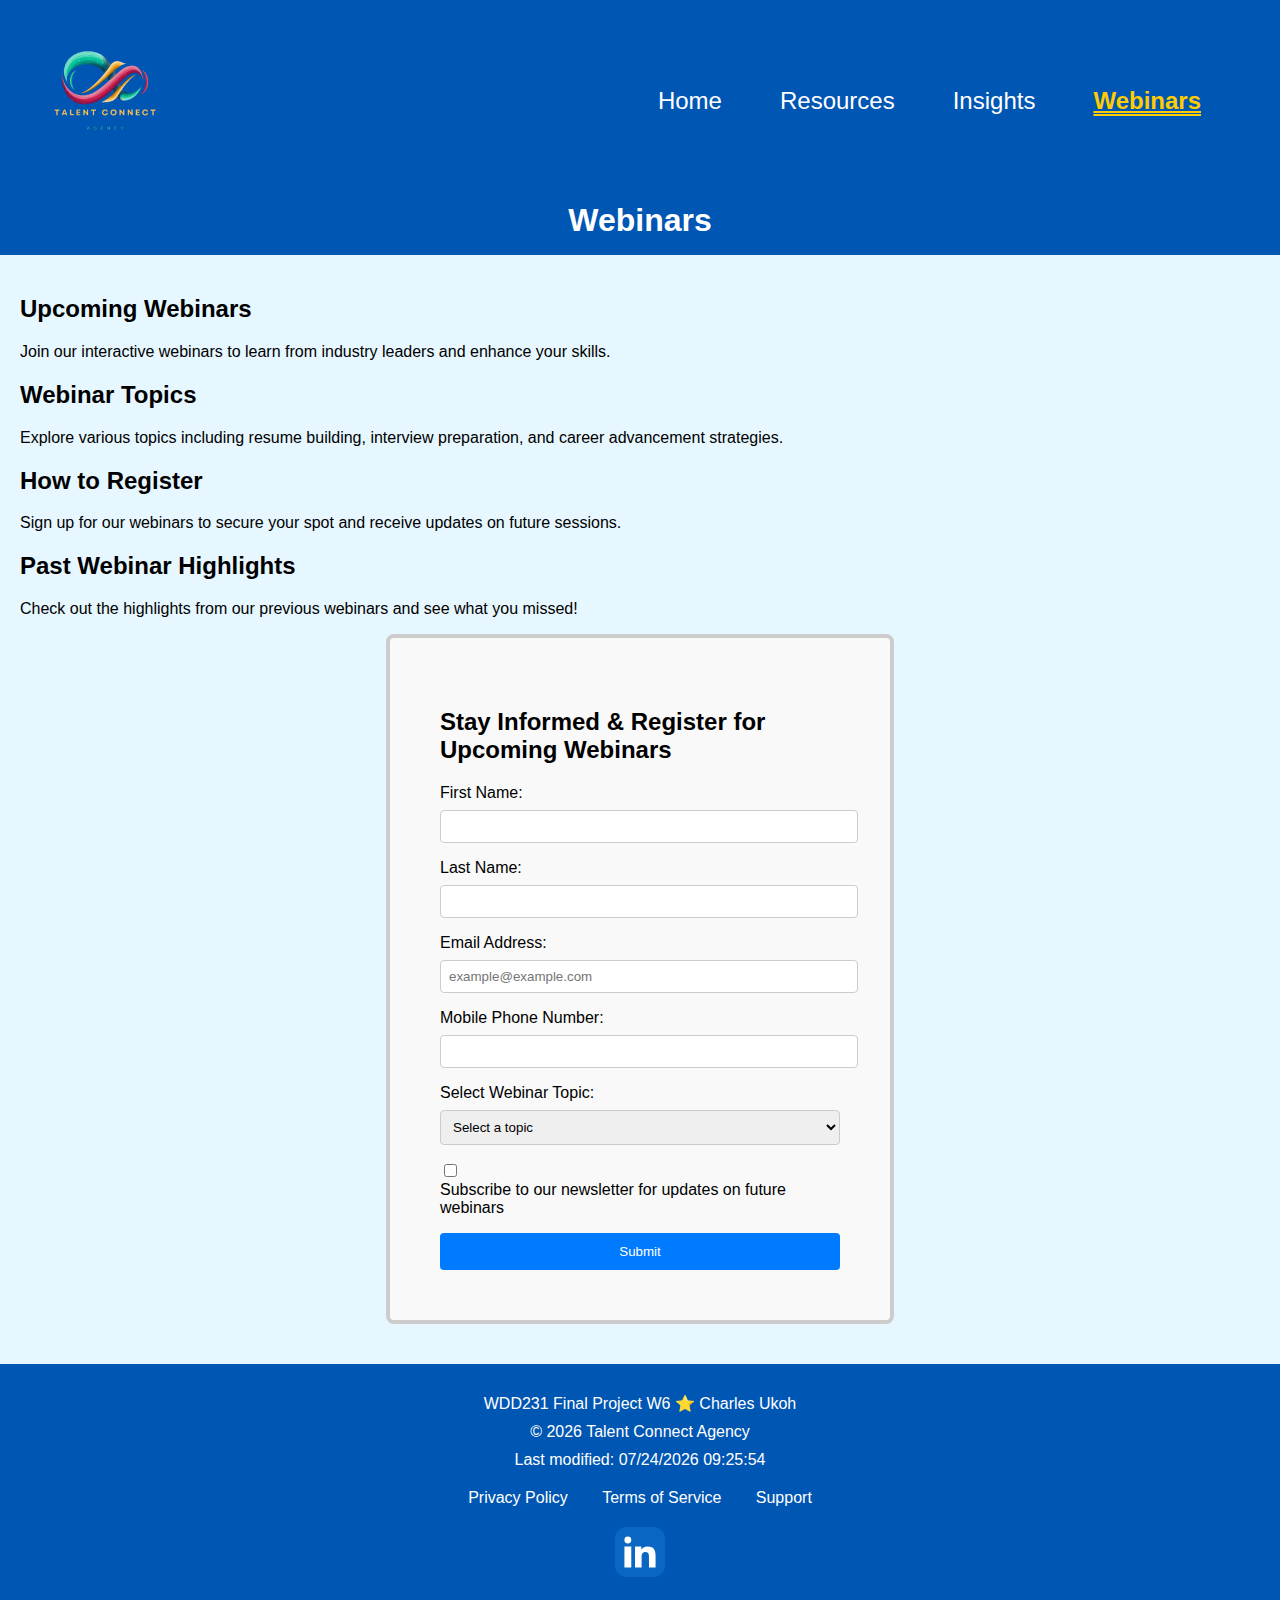
<file: projectw6/webinars.html>
<!DOCTYPE html>
<html lang="en">
<head>
    <meta charset="UTF-8">
    <meta name="viewport" content="width=device-width, initial-scale=1.0">
    <meta title="Webinars | Recruitment Resource Hub">
    <meta name="description" content="Join our engaging webinars designed for job seekers and employers. Gain insights from industry experts, explore recruitment strategies, and enhance your career development skills. Sign up now to stay informed and empowered!">
    <meta http-equiv="X-UA-Compatible" content="IE=edge">
  
    <link rel="stylesheet" href="styles/talentconnect.css">
    <link rel="icon" href="images/tca-logo-fav.webp" type="image/webp">
   
    <title>Webinars | Recruitment Resource Hub</title>

    <!-- Meta Tags -->
    <meta property="og:title" content="Talent Connect Agency - Empowering Careers">
    <meta property="og:type" content="website">
    <meta property="og:image" content="https://epicemrys.github.io/wdd231/projectw6/images/talent-connect-logo">
    <meta property="og:url" content="https://epicemrys.github.io/wdd231/projectw6/talentconnect.html">
</head>

<body>
    <header>
        <div class="header-container">
            <div class="logo">
                <img src="images/tca.png" alt="Talent Connect Agency Logo" loading="lazy">
            </div>
            <nav class="nav" aria-label="Main navigation">
                <button class="menu-toggle" aria-label="Toggle navigation menu">&#9776;</button>
                <ul class="nav-links">
                    <li><a href="talentconnect.html">Home</a></li> 
                    <li><a href="resources.html">Resources</a></li> 
                    <li><a href="insights.html">Insights</a></li> 
                    <li><a href="webinars.html" class="active">Webinars</a></li> <!--Wayfinding current page-->
                </ul>
            </nav>
        </div>
        <h1>Webinars</h1>
    </header>
    <main>
        <section>
            <h2>Upcoming Webinars</h2>
            <p>Join our interactive webinars to learn from industry leaders and enhance your skills.</p>
        </section>
        <section>
            <h2>Webinar Topics</h2>
            <p>Explore various topics including resume building, interview preparation, and career advancement strategies.</p>
        </section>
        <section>
            <h2>How to Register</h2>
            <p>Sign up for our webinars to secure your spot and receive updates on future sessions.</p>
        </section>
        <section>
            <h2>Past Webinar Highlights</h2>
            <p>Check out the highlights from our previous webinars and see what you missed!</p>
        </section>

        <div id="thank-you-message" style="display:none;">
            <h3>Thank You for Signing Up!</h3>
            <p>Your registration has been received. We will keep you updated on upcoming webinars.</p>
        </div>
        
        <form id="webinar-signup-form">
            <h2>Stay Informed & Register for Upcoming Webinars</h2>
        
            <div>
                <label for="first-name">First Name:</label>
                <input type="text" id="first-name" name="first-name" title="First Name" required autocomplete="given-name" />
            </div>
            <div>
                <label for="last-name">Last Name:</label>
                <input type="text" id="last-name" name="last-name" title="Last Name" required autocomplete="family-name" />
            </div>
            <div>
                <label for="email">Email Address:</label>
                <input type="email" id="email" name="email" title="Email Address" required autocomplete="email" placeholder="example@example.com" />
            </div>
            <div>
                <label for="phone">Mobile Phone Number:</label>
                <input type="tel" id="phone" name="phone" title="Mobile Phone Number" required autocomplete="tel" />
            </div>
            <div>
                <label for="webinar-topic">Select Webinar Topic:</label>
                <select id="webinar-topic" name="webinar-topic" title="Webinar Topic" required>
                    <option value="" disabled selected>Select a topic</option>
                    <option value="topic1">Webinar Topic 1</option>
                    <option value="topic2">Webinar Topic 2</option>
                    <option value="topic3">Webinar Topic 3</option>
                </select>
            </div>
            <div>
                <input type="checkbox" id="subscribe" name="subscribe" value="yes" />
                <label for="subscribe">Subscribe to our newsletter for updates on future webinars</label>
            </div>
        
            <button type="submit">Submit</button>
        </form>
        
        
    </main>
    <footer class="footer">
        <div class="footer-content">
            <p>WDD231 Final Project W6 ⭐ Charles Ukoh </p>
            <p>&copy; <span id="current-year"></span> Talent Connect Agency</p>
            <p>Last modified: <span id="last-modification"></span></p>
            <div class="footer-links">
                <a href="#">Privacy Policy</a>
                <a href="#">Terms of Service</a>
                <a href="#">Support</a>
            </div>
            <div class="social-icons">
                <a href="https://www.linkedin.com/company/talent-connect-agency" target="_blank" aria-label="Visit our LinkedIn">
                    <img src="images/linkedin-icon.svg" alt="LinkedIn Icon" class="icon-linkedin">
                </a>
            </div>
        </div>
    </footer>
    <script src="scripts/talentconnect.js" type="module"></script>
</body>
</html>
</file>
<file: styles/course.css>
body {
    font-family: 'Roboto', sans-serif;
    margin: 0;
    padding: 0;
    color: #333;
    background-color: #f9f9f9;
}

header {
    background-color: #007BFF;
    color: white;
    padding: 1rem;
    text-align: center;
}

.header-content {
    display: flex;
    align-items: center;
    justify-content: center;
}

.profile-image {
    width: 100px; /* Adjust to desired image size */
    height: 100px; /* Keep aspect ratio */
    border-radius: 50%; /* Make it circular */
    margin-right: 50px;
    padding-bottom: 10px;
}

.name {
    font-size: 2.5em; /* Adjust font size as needed */
}

nav {
    display: flex;
    justify-content: stretch;
    align-items: center;
    background-color: #0056b3;
    padding: 0.5rem;
}

nav ul {
    list-style: none;
    padding: 0;
    margin: 0;
    display: flex;
    width: 100%;
}

nav li {
    margin-right: 15px;
    flex: 1;
}

nav a {
    color: white;
    text-decoration: none;
    width: 100%;
    text-align: center;
    display: block;
    transition: color 0.3s ease;
}

nav a.active {
    background-color: #FFD700; /* Gold background for the active item */
    color: #000;               /* Change text color to black for contrast */
    font-weight: bold;
    border-radius: 5px;
    content: "📍";
}

nav a:hover {
    color: #FFD700;
}

#menu-toggle {
    display: none;
    font-size: 24px;
    cursor: pointer;
}

.flex-container {
    display: flex;                /* Use flexbox for layout */
    flex-wrap: wrap;             /* Allow wrapping for mobile view */
    justify-content: space-between; /* Space between items in the container */
}

.course-work-container,
.lagos-container {
    background-color: white;
    border: 1px solid #ddd;
    border-radius: 8px;
    padding: 15px;
    box-shadow: 0 2px 5px rgba(0, 0, 0, 0.1);
    flex: 1; /* Allow containers to grow evenly */
    margin: 10px; /* Space between the two containers */
    text-align: center;
}

.course-work-container h1,
.lagos-container h2,
section h2 {
    background-color: #007BFF; /* Different color background for heading */
    color: white;
    padding: 10px;
    border-radius: 5px;       /* Rounded corners for the heading */
}

.course-work-container p,
.lagos-container p,
section p {
    text-align: center; /* Center align paragraph text */
    color: #333;
}

/* Specific section for Web and Computer Programming */
section {
    background-color: #f1f1f1; /* Set a light grey background for this section */
    padding: 20px; 
    border-radius: 8px;
    margin-top: 20px;          /* Space above this section */
    text-align: center;
}

.lagos-image {
    width: 100%; /* Make the image responsive */
    max-width: 100px; /* Limit maximum size */
    height: auto;
    display: block;
    margin: 0 auto; /* Center the image */
}

dialog {
    border: 1px solid rgb(0 0 0 / 0.1);
    border-radius: .25rem;
    padding: 1rem;
    background-color: #fff;
    box-shadow: 0 0 3rem #777;
    width: 90%;
    max-width: 600px;
  }
  
  ::backdrop {
    background-color: rgb(0 0 0 / 0.5);
  }
  
  dialog button {
    position: absolute;
    top: 23px;
    right: 23px;
    padding: .5rem 1rem;
    border: 1px solid rgb(0 0 0 / 0.1);
  }



@media (max-width: 768px) {
    nav ul {
        flex-direction: column;
        display: none;
    }
    nav.active ul {
        display: flex;
    }
    #menu-toggle {
        display: block;
    }
    #course-list {
        grid-template-columns: 1fr !important; /* Single column layout for mobile view */
    }
    .flex-container {
        flex-direction: column; /* Stack on top of each other on mobile view */
    }
    .lagos-image {
        width: 100%;
        max-width: none;
    }
}

#navbar {
    display: flex; 
    justify-content: space-between; 
    align-items: center;
    padding: 10px 20px;
    position: relative;
}

.hamburger {
    cursor: pointer;
    font-size: 28px; /* Size of Hamburger icon */
    color: white; /* Icon color */
    display: none; /* Hide by default on larger screens */
}

.menu {
    list-style-type: none; /* Remove bullet points */
    display: flex; /* Display items in a row on larger screens */
    margin: 0;
    padding: 0;
    transition: all 0.3s ease; /* Smooth transition for menu */
}

.menu li {
    margin-left: 20px; /* Space between items */
}

.menu li a {
    color: white; /* Menu link color */
    text-decoration: none; /* Remove underline from links */
    transition: all 0.3s; /* Smooth transition for hover */
}

/* Hover effect for larger view */
.menu li a:hover {
    color: #FFD700;
}

/* For mobile views */
@media (max-width: 768px) {
    .hamburger {
        display: block; /* Show Hamburger icon on mobile */
    }

    .menu {
        display: none; /* Hide the menu by default in mobile view */
        flex-direction: column; /* Stack items vertically */
        position: absolute; /* Position overlay */
        top: 60px; /* Space from the top of the navbar */
        left: 0; /* Align to the left */
        width: 100%; /* Full width */
        background-color: #007BFF; /* Match background color */
        padding: 10px 0; /* Add spacing for items */
        z-index: 999; /* Ensure menu is above other content */
    }

    .menu.active {
        display: flex; /* Show the menu when active */
    }

    .menu li {
        margin: 10px 0;
        text-align: center; /* Center-align items when stacked */
    }

    .menu li a:hover {
        color: #FFD700; /* Change to gold color on hover */
    }
}

main {
    padding: 20px;
}

#filter-buttons {
    margin: 10px 0;
    display: flex;
    gap: 10px; /* Space between buttons */
    justify-content: center;
}

#filter-buttons button {
    padding: 10px 15px;          /* Add padding for the buttons */
    background-color: #007BFF;
    color: white;
    border: none;                /* Remove default button border */
    border-radius: 5px;         /* Rounded corners for buttons */
    cursor: pointer;             /* Change cursor on hover */
    transition: background-color 0.3s;
}

#filter-buttons button:hover {
    background-color: #0056b3;   /* Darker color on hover */
}

.course-container {
    display: grid;
    gap: 20px; /* Space between course cards */
}

#course-list {
    padding: 20px;
    display: grid;
    grid-template-columns: repeat(3, 1fr); /* Adjust for 3 columns */
    gap: 20px;
}

.course-card {
    background: white;
    border: 1px solid #ddd;
    border-radius: 8px;
    padding: 20px;
    box-shadow: 0 2px 5px rgba(0, 0, 0, 0.1);
}

.completed {
    background-color: #d4edda; /* Light green for completed */
}

.footer-info {
    background-color: white;
    padding: 20px;
    border-radius: 8px;
    margin-top: 20px;
    text-align: center;
}

footer {
    background-color: #007BFF;
    color: white;
    text-align: center;
    padding: 0.1rem;
    position: relative;
    bottom: 0;
    width: 100%;
}
</file>
<file: styles/prophets.css>
/* Styling for the body */
body {
    font-family: Arial, sans-serif;
    padding: 0;
    margin: 0;
    background-color: #f9f9f9;
}

/* Header styling */
header {
    background: #4CAF50;
    color: white;
    text-align: center;
    padding: 1rem;
}

/* Main section styling */
main {
    padding: 20px;
}

/* Buttons for filtering prophets */
#filter-buttons {
    margin-bottom: 20px;
}

/* Button general styling */
button {
    margin-right: 10px;
    padding: 10px;
    cursor: pointer;
}

/* Styling for prophet cards */
#cards {
    display: flex;
    flex-wrap: wrap;
    justify-content: center; /* Center cards */
}

/* Individual card styling */
section {
    border: 1px solid #ccc;
    border-radius: 5px;
    margin: 10px;
    padding: 10px;
    width: 340px; /* Fixed width for cards */
    box-shadow: 2px 2px 5px rgba(0,0,0,0.2);
    background-color: white; /* Card background */
}

/* Styling for images */
img {
    max-width: 100%; /* Responsive image size */
    height: auto; /* Height auto for proportions */
}

/* Footer styling */
footer {
    background: #4CAF50;
    color: white;
    text-align: center;
    padding: 1rem;
    position: relative;
    bottom: 0; /* Always at the bottom */
    width: 100%; /* Full width */
    clear: both; /* Clear floats */
    margin-top: 20px; /* Some space above for clarity */
}
</file>
<file: styles/tca.css>
/* styles.css */
body {
    font-family: 'Arial', sans-serif;
    margin: 0;
    padding: 0;
    background-color: #e6f7ff;
}

.header {
    display: flex;
    justify-content: space-between;
    align-items: center;
    background-color: #0056b3;
    color: #ffffff;
    padding: 15px;
}

.header-content {
    display: flex;
    align-items: center;
}

.logo {
    height: 50px;
    margin-right: 15px;
}

nav {
    display: flex;
    align-items: center;
}

nav a {
    color: #ffffff;
    text-decoration: none;
    margin-left: 20px;
    padding: 0.5rem;
}

nav a.active {
    font-weight: bold;
}

.nav-links {
    display: flex;
}

h1, h2 {
    font-family: 'Roboto', sans-serif;
    margin: 0;
}

nav ul {
    list-style-type: none;
    padding: 0;
    display: flex;
}

nav ul li {
    margin-left: 20px;
}

nav ul li a {
    color: #ffffff;
    text-decoration: none;
}

.container {
    max-width: 1200px;
    margin: 0 auto;
    padding: 20px;
}

main {
    background-color: #ffffff;
    padding: 20px;
    box-shadow: 0 0 10px rgba(0, 0, 0, 0.1);
}

.menu-toggle {
    display: none;
}

/* Paragraph style in wireframe section */
#wireframe p {
    color: #333333;
    margin-bottom: 15px;
}

#wireframe li {
    margin: 10px 0;
}

#wireframe a {
    text-decoration: none;
    color: #0056b3;
    transition: color 0.3s ease;
}

#wireframe a:hover {
    color: #ff6600; /* Change link color on hover (orange) */
    text-decoration: underline;
}

footer {
    text-align: center;
    padding: 15px;
    background-color: #0056b3;
    color: #ffffff;
}

footer, a {
    color: #ffffff;
}

@media(max-width: 600px) {
    nav ul li {
        display: block; /* Stack navigation items on smaller screens */
        margin-bottom: 10px;
    }

    .nav-links {
        display: none; 
        flex-direction: column;
        position: absolute;
        right: 0;
        background-color: #0056b3;
        top: 60px;
        width: 200px;
        z-index: 1000;
    }
    
    .menu-toggle {
        display: block;
        margin-bottom: 10px;
    }
}
.nav-links.active {
    display: flex;        /* Show links when active */
}
</file>
<file: chamber/styles/chamber.css>
body {
    background-color: #f0f0f0;
    margin: 0;
    padding: 0;
    overflow-x: hidden;
}

* {
    box-sizing: border-box;
}

.header {
    background-color: #3E4041;
    color: #FFFFFF;
    padding: 1rem;
    display: flex;
    align-items: center;
    justify-content: space-between;
    margin: 0 auto;
    flex-wrap: wrap;
}

.header-content {
    display: flex;
    align-items: center;
    gap: 0.5rem;
}

.logo {
    width: 100px;
    height: auto;
}

.nav {
    font-size: 1.5rem;
    display: flex;
    gap: 1rem;
    color: #FFFFFF;
    flex-direction: row;
}

.menu-toggle {
    display: none; /* Hide by default */
}

.nav a {
    color: #FFFFFF;
    margin: 0 10px;
}

.nav a.active {
    font-weight: bold; 
    color: gold; 
    border-bottom: 2px solid gold;
}

.nav a:hover {
    text-decoration: underline; /* Hover effect on nav links */
    color: gold;
}

.hero {
    background-color: #3E4041;
    padding: 2rem;
}

.hero-button {
    background-color: #3E4041; 
    color: #FFFFFF;
    padding: 0.5rem 1rem;
    border-radius: 0.25rem;
    border: none;
    cursor: pointer; /* Change cursor to pointer */
}

.hero-image {
    max-width: 100%;
    height: auto;
    margin-right: 1rem;
}

main {
    padding: 2rem;
}

.header h2 {
    font-size: 1.5rem;
    font-weight: bold;
    margin-bottom: 1.5rem;
    color: #FFFFFF;
}

h1  {
    font-size: 1.5rem;
    

}

.home-title {
    font-size: 1.5rem;
    font-weight: bold;
    margin-bottom: 1.5rem;
    color: #333333;
}

.grid-container {
    display: grid;
    grid-template-columns: repeat(3, 1fr);
    gap: 1rem;
}

.home-grid {
    grid-template-columns: 2fr 1fr 1fr;
    display: grid;
    gap: 20px;
}

.section {
    background-color: #3E4041;
    color: #FFFFFF;
    padding: 1rem;
    border-radius: 5px;
}

.section-title {
    font-weight: bold;
    margin: 10px 0;
    background-color: #3E4041;
    border: 2px solid #e0c042;
    padding: 10px;
    border-radius: 5px;
    transition: background-color 0.3s;
}

.hero {
    position: relative;
    margin-bottom: 20px;
    transition: background-color 0.3s ease;
    padding: 2rem;
}

.hero-image {
    max-width: 100%;
    height: auto;
}

.hero-button {
    position: absolute;
    top: 50%;
    left: 50%;
    transform: translate(-50%, -50%);
    background-color: #3E4041;
    color: #FFFFFF;
    padding: 0.5rem 1rem;
    border-radius: 0.25rem;
    border: none;
    cursor: pointer;
    text-align: center;
}

.hero-button:hover {
    background-color: #B8860B;
}

.grid-container {
    display: grid;
    grid-template-columns: repeat(auto-fill, minmax(300px, 1fr));
    gap: 15px;
}

/* Weather Section Styles */
.weather-section {
    background-color: #3E4041;
    color: #FFFFFF;
    padding: 1rem;
    border-radius: 5px;
}

.weather-info {
    display: flex;
    align-items: center;
}

.weather-icon {
    margin-right: 1rem;
    width: 50px;
}

.temperature {
    font-size: 1.5rem;
}

/* Spotlight Member Styles */
.business-card {
    background-color: #ffffff;
    border: 1px solid #ccc;
    padding: 1rem;
    border-radius: 0.5rem;
    box-shadow: 0 2px 10px rgba(0, 0, 0, 0.1);
    color: #333333;
}

/* Remaining CSS below has not changed */
.footer {
    display: flex;
    justify-content: space-between;
    align-items: flex-start;
    padding: 20px;
    background-color: #3E4041;
    color: #FFFFFF;
    border-top: 1px solid #ccc;
    width: 100%;
    margin: 0 auto;
}

.footer-left, .footer-center, .footer-right {
    flex: 1;
    padding: 0px;
}

.footer-center {
    display: flex;
    justify-content: center;
    align-items: center;
}

.footer-left, .footer-right {
    text-align: left;
}

.footer-right {
    text-align: right;
    
}

.social-icons {
    display: flex;
    justify-content: center;
    margin: 20px 0;
}

.social-icons a {
    margin: 0 15px;
    transition: transform 0.3s;
}

.social-icons a:hover {
    transform: scale(1.1);
}

.icon-youtube, .icon-twitter, .icon-linkedin {
    width: 30px;
    height: 30px;
}
/* General heading adjustments */
h2, .home-title {
    font-size: 1.5rem; /* Default size larger screens */
}

#forecast div {
    background-color: #4A90E2;
    border-radius: 5px;
    padding: 1rem;
    margin: 0.5rem 0;
}

#forecast img {
    width: 50px; /* Adjust size as necessary */
}

@media (max-width: 768px) {
    /* Styles for smaller screens */
    .nav.active {
        display: flex; /* Show when active */
    }

    .home-grid {
        grid-template-columns: 1fr;
        display: grid;
        gap: 20px;
    }

    .header {
        display: flex;
        justify-content: space-between;
        align-items: center; 
        background-color: #3E4041;
        color: #FFFFFF;
        padding: 15px;
        position: relative; /* Absolute positioning of nav */
        z-index: 10;
        flex-wrap: wrap; /* otems to wrap on smaller screens */
    }

    .footer {
        display: flex;
        flex-direction: column; /* Changed to column for mobile friendliness */
        padding: 20px;
        background-color: #3E4041;
        color: #FFFFFF;
        border-top: 1px solid #ccc;
        width: 100%;
        align-items: center;
    }
    
    .footer-left, .footer-center, .footer-right {
        text-align: center; /* Center aligned for mobile */
    }

    .nav {
        display: flex;
        justify-content: space-between;
        align-items: center;
        overflow: hidden;
        white-space: nowrap;
        width: 100%;
        gap: 1rem;
        color: #e0e0e0;
        flex-direction: column; 
    }

    .nav a {
        padding: 10px 15px;
        color: #FFFFFF;
        text-decoration: none;
        font-size: 14px;
        flex: 1;
        box-sizing: border-box;
        justify-content: space-around;
        display: none;
    }

    .nav.active a {
        display: block; /* Show links when active */
    }
    
    .menu-toggle.active + a {
        display: block; /* Show links when clicked */
    }

    .menu-toggle {
        display: block;
        background: none; 
        border: none; 
        color: #FFFFFF; 
        font-size: 1.5rem; 
        cursor: pointer; 
    }

    .hero {
        padding: 1rem;
        height: 50vh;
        display: flex;
        justify-content: center;
        align-items: center;
        overflow: hidden;
    }

    .hero-image {
        
        width: 100%; 
        height: 100%;
        
    }
}
</file>
<file: chamber/styles/join.css>
main {
    padding: 2rem;
    max-width: 800px; /* Limit max width for the main content */
    margin: 0 auto; /* Center the main container */
}

form {
    background-color: #f9f9f9;
    padding: 20px;
    border-radius: 8px;
    border: 2px solid #e0e0e0; /* Border for form */
    box-shadow: 0 4px 10px rgba(0, 0, 0, 0.1);
    margin-bottom: 20px;
}

h2 {
    background-color: #007bff; /* Blue background for the title */
    color: #ffffff;
    padding: 10px;
    border-radius: 5px;
    text-align: center;
}

label {
    display: block;
}

/* Space between inputs */
input, select, textarea {
    width: 100%; /* Full width */
    padding: 10px;
    margin-top: 5px;
    margin-bottom: 20px;
    border: 1px solid #ccc;
    border-radius: 4px;
}

button {
    background-color: #007bff;
    color: #ffffff;
    border: none;
    padding: 10px 20px;
    border-radius: 4px;
    cursor: pointer;
    transition: background-color 0.3s;
    width: 100%;
}

button:hover {
    background-color: #0056b3; /* Darker blue on hover */
}

.membership-cards {
    display: flex;
    flex-wrap: wrap;
    gap: 15px;
    margin-top: 20px;
}

.card {
    background-color: #f0f4f8;
    border-radius: 8px;
    padding: 20px;
    box-shadow: 0 2px 5px rgba(0, 0, 0, 0.1);
    transition: transform 0.3s ease;
    animation: fadeIn 1s forwards;
}

.card:hover {
    transform: scale(1.05);
}

.card {
    opacity: 0; /* Start hidden */
    animation: fadeIn 1s forwards; /* Apply fadeIn animation */
}

.card:nth-child(1) { animation-delay: 0.1s; }
.card:nth-child(2) { animation-delay: 0.2s; }
.card:nth-child(3) { animation-delay: 0.3s; }
.card:nth-child(4) { animation-delay: 0.4s; }

@keyframes fadeIn {
    to { opacity: 1; }
}

.modal {
    display: none;
    position: fixed;
    z-index: 1;
    left: 0;
    top: 0;
    width: 100%;
    height: 100%;
    overflow: auto;
    background-color: rgb(0,0,0);
    background-color: rgba(0,0,0,0.4);
}

.modal-content {
    background-color: #fefefe;
    margin: 15% auto;
    padding: 20px;
    border: 1px solid #888;
    width: 80%;
    max-width: 600px;
}

.close {
    color: #aaa;
    float: right;
    font-size: 28px;
    font-weight: bold;
}

.close:hover,
.close:focus {
    color: black;
    text-decoration: none;
    cursor: pointer;
}

/* Media Queries for smaller viewport */
@media (max-width: 600px) {
    .main {
        padding: 1rem; 
    }

    .nav {
        display: flex;
        flex-direction: column;
        position: relative;
        width: 100%;
    }

    .nav-links {
        display: none;
        flex-direction: column; 
        position: absolute; 
        background-color: white;
        width: 100%; 
        z-index: 1;
    }
    
    .nav.active .nav-links {
        display: flex;
    }

    .nav-links a {
        padding: 10px 20px;
        text-decoration: none;
        text-align: left; 
    }
    
    .menu-toggle {
        cursor: pointer;
        font-size: 24px; 
        background: none;
        border: none;
        display: flex;
        padding: 10px;
    }

    form {
        padding: 10px;
    }

    button {
        width: 100%;
    }

    .membership-cards {
        flex-direction: column; /* Align cards in a column for small screens */
    }
}
</file>
<file: chamber/styles/thankyou.css>
main {
    padding: 2rem;
    max-width: 800px; /* Limit max width for the main content */
    margin: 0 auto; /* Center the main container */
}

footer {
    margin-top: 2rem;
}

/* Consistent styling for text in thank you page */
strong {
    color: #007bff;
}
</file>
<file: projectw6/styles/talentconnect.css>
body {
    font-family: 'Arial', sans-serif;
    margin: 0;
    padding: 0;
    background-color: #e6f7ff;
}

header {
    background: #0056b3; 
    color: white;                            
    text-align: center;
    justify-content: space-between;
    align-items: center;
    padding: 1rem 20px;
}

.header-container {
    display: flex;
    justify-content: space-between;
    align-items: center;
    padding: 0 10px;
}

.header-container .nav-links li {
    margin: 0 15px; /* Space between links */
}

/* h1 to appear below the navigation */
header h1 {
    font-size: 2rem; 
    text-align: center;
    width: 100%;
    margin: 0;
}

h1, h2 {
    font-family: 'Roboto', sans-serif; 
}

main {
    padding: 20px;
}

nav {
    display: flex; 
    align-items: center;
    padding: 10px 20px;
    position: relative;
}

.nav-links {
    display: flex; 
    list-style: none;
    font-size: 1.5rem;
}

.nav-links a {
    color: white;
    text-decoration: none;
    border: 2px solid transparent;
    padding: 8px 12px;  
    border-radius: 5px; 
    transition: border 0.3s, background-color 0.3s; /* Smooth transition */
}

/* Background color changes on hover */
.nav-links a:hover, .nav-links a:focus {
    color: #ffcc00;
}

.nav-links a.active {
    text-decoration: underline double #ffcc00; /* Double underline for the active link */
    color: #ffcc00; /* Optional: change color of the active link */
    font-weight: bold;/* Optionally bold the active link */
}

.menu-toggle {
    background: none;
    border: none;
    font-size: 24px;
    cursor: pointer;
    display: none; /* Hide on larger screens */
    z-index: 1000; /* TO above other content */
}

/* layout */
.card-container {
    justify-content: center;
    display: grid; 
    grid-template-columns: repeat(auto-fill, minmax(300px, 1fr)); /* Responsive columns and 1fr for mobile */
    gap: 20px; /* Space between cards */
    padding: 10px;
    text-align: center;
}

.card {
    background: #fff;
    border-radius: 10px;
    box-shadow: 0 2px 10px rgba(0, 0, 0, 0.1);
    padding: 20px;
    width: 220px;
    border: 1px solid transparent;
    transition: all 0.5s ease;
    animation: slide-in 0.5s ease forwards;
    opacity: 0;
}

.card:hover {
    border-color: #007bff;
    transform: translateY(-5px);
}
.card a:hover {
    background-color: #0056b3; /* Darker on the hover */
}

.card h3 {
    font-size: 1.3rem; /* Font size for headings */
    margin: 0 0 10px; /* Margin below heading */
}

.card p {
    font-size: 1rem; /* Font size for paragraphs */
    color: #555; /* Darker color for the text */
}

.card a {
    color: #007bff;
    text-decoration: none;
    display: inline-block;
    margin-top: 10px;
    color: white; 
    background-color: #007BFF; /* for buttons */
    padding: 10px 15px;
    border-radius: 5px;
    text-decoration: none;
}

@keyframes slide-in {
    from {
        transform: translateY(-20px);
        opacity: 0;
    }
    to {
        transform: translateY(0);
        opacity: 1;
    }
}

/* Modals SPotlight and Job listings */
.modal {
    display: none;
    position: fixed;
    z-index: 1;
    left: 0;
    top: 0;
    width: 100%;
    height: 100%;
    overflow: auto;
    background-color: rgb(0,0,0);
    background-color: rgba(0,0,0,0.4);
}

.modal-content {
    background: white;
    padding: 20px;
    border-radius: 10px;
    border: 1px solid #888;
    position: relative;
    width: 80%;
    margin: 15% auto;
    box-shadow: 0 2px 10px rgba(0, 0, 0, 0.3);
}

.close {
    position: absolute;
    top: 10px;
    right: 10px;
    cursor: pointer;
    font-size: 24px;
    background: none;
    border: none;
    color: #aaa;
    float: right;
}

.close:hover,
.close:focus {
    color: black;
    text-decoration: none;
    cursor: pointer;
}

.spotlight-container {
    display: flex;
    flex-wrap: wrap; /* Enable wrapping to create new rows */
    margin-top: 20px;
    padding: 20px;
    gap: 20px;
    background-color: #f0f8ff;
    margin-top: 20px;
    justify-content: space-between;
}

.job-listing {
    background: #ffffff;
    border-radius: 8px;
    box-shadow: 0 2px 5px rgba(0, 0, 0, 0.1);
    padding: 15px;
    margin: 5px; /* Margin around each job listing */
    transition: transform 0.3s;
}

.job-listing:hover {
    transform: scale(1.03); /* Some slight scaling on hover */
}


.logo img {
    max-width: 150px;
}

/* Larger Footer Styles */
.footer {
    background-color: #0056b3; 
    color: #fff;
    padding: 20px;
    text-align: center;
}

.footer .footer-content {
    max-width: 1200px; /* Width limited to ensure readability */
    margin: 0 auto; /* Center the footer content */
}

.footer p {
    margin: 10px 0;
}

.footer .footer-links {
    margin: 20px 0; /* Space the elements */
}

.footer .footer-links a {
    color: #fff; 
    text-decoration: none; 
    margin: 0 15px; /* Space out the links */
    transition: color 0.3s;
}

.footer .footer-links a:hover {
    color: #ffcc00; /* Change link color on hover */
}

.footer .social-icons {
    margin: 20px 0; /* Space for social icons */
}

.social-icons a {
    display: inline-block; 
    margin: 0 10px;
}

.social-icons img {
    width: 50px;
    height: auto; /* Maintain aspect ratio */
    transition: transform 0.3s;
}

.social-icons a:hover img {
    transform: scale(1.1); /* Scale up icons on hover */
}

/* Form Designs */
form {
    max-width: 400px;
    margin: auto;
    padding: 50px;
    border: 4px solid #ccc;
    border-radius: 8px;
    background-color: #f9f9f9;
    margin-bottom: 20px;
}

div {
    margin-bottom: 1rem;
}

label {
    display: block;
    margin-bottom: 0.5rem;
}

input[type="text"],
input[type="email"],
input[type="tel"],
select {
    width: 100%;
    padding: 0.5rem;
    border: 1px solid #ccc;
    border-radius: 4px;   
}

button {
    background-color: #007bff;
    color: white;
    border: none;
    padding: 0.7rem;
    width: 100%;
    border-radius: 4px;
    cursor: pointer;
    transition: background-color 0.3s;
}

button:hover {
    background-color: #0056b3;
}

#thank-you-message {
    text-align: center;
    margin-top: 2rem;
    background-color: #ffcc00;
}


/* Mobile Smaller Responsive */
@media (max-width: 768px) {
    
    .nav {
     display: block;
     position: relative;
    }

    .nav a {
        font-size: 14px;
    }
    
    .nav-links {
        display: none;
        background: #0056b3;
        position: absolute;
        right: 20px;
        z-index: 1000;
        transition: visibility 0s, opacity 0.5s ease; /* Smooth transition */
    }

    .nav.active {
        display: flex; /* Show when active */
    }

    .nav-links.active {
        display: block; /* Show navigation links when active */
    }

    .menu-toggle.active + a {
        display: block;
    }

    .menu-toggle {
        display: block;
        background: none; 
        border: none; 
        color: #FFFFFF; 
        font-size: 1.5rem; 
        cursor: pointer;
    }

    .logo img {
        max-width: 120px; /* Smaller max-width */
    }

    /* Lazy loading images */
    img[loading="lazy"] {
        display: block;
        margin: 0 auto;
    }

    /* Add spacing and layout adjustments */
    main {
        padding: 20px;
    }

    .card-container {
        grid-template-columns: 1fr; /* Single column */
    }

    .card {
        margin: 0 10px;
    }

    .footer {
        background: #0056b3;
        color: white;
        text-align: center;
        padding: 20px;
        max-width: 100%;
        padding: 15px;
        display: flex;
        flex-direction: column;
    }

    .footer .footer-links a {
        margin: 0 10px; /*spacing between links */
    }

    .social-icons img {
        width: 30px; /* Slightly smaller icons */
    }
}
</file>
